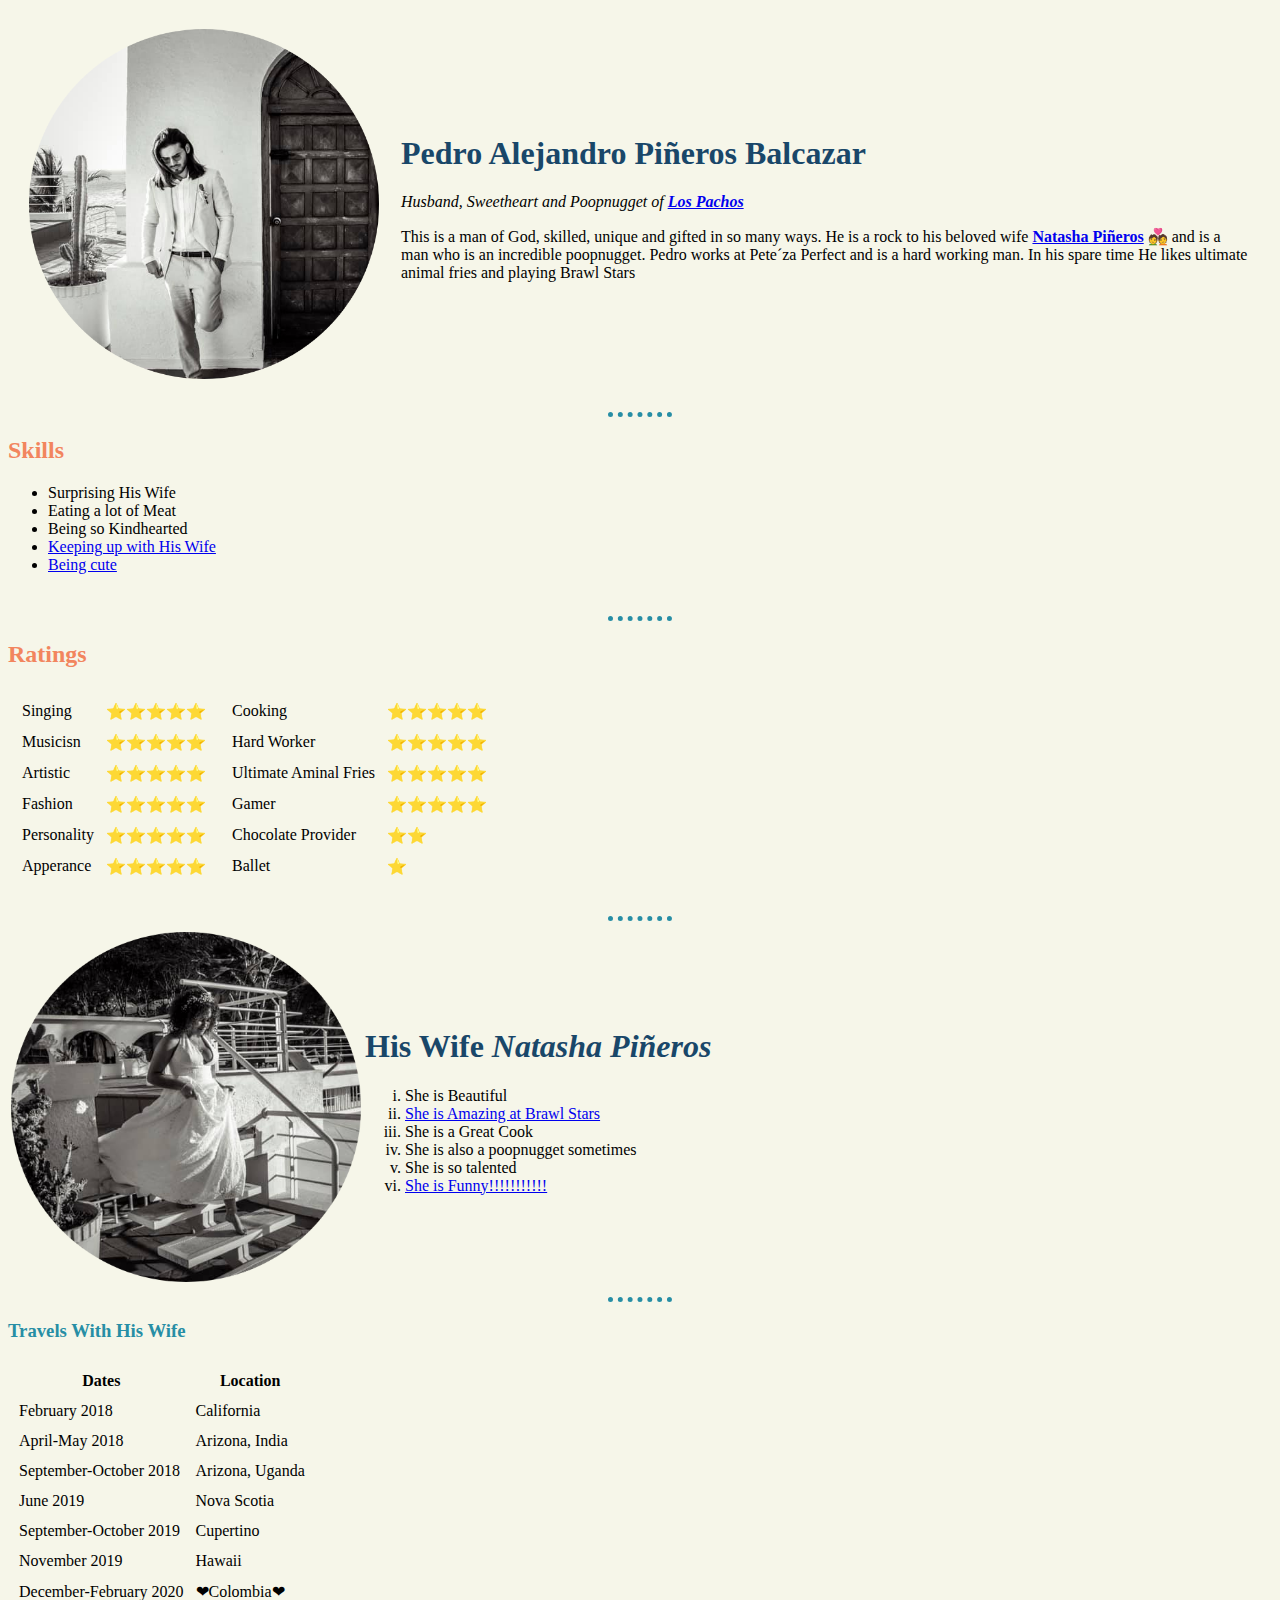
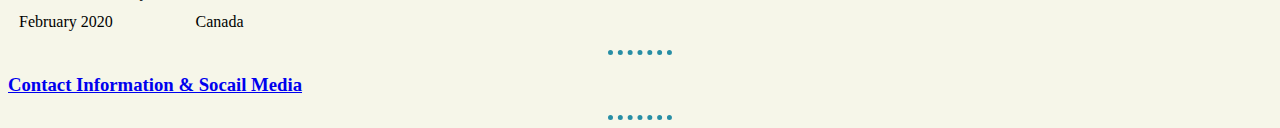
<file: index.html>
<!DOCTYPE html>
<html lang="en" dir="ltr">

<head>
  <meta charset="utf-8">
  <title>Natasha´s Personal Site </title> <!-- to open this in a browser, either right click on the project and open full. or through finder, into folder and open by double clicking -->
  <link rel="stylesheet" href="CSS/styles.css">
</head>

<div class="container">

<body>
  <table cellspacing=20>
    <tr>
      <td><img src="images/pedro.circle.png" alt="pedro´s profile picture"></td>
      <td>
        <h1> Pedro Alejandro Piñeros Balcazar </h1>
        <p><em>Husband, Sweetheart and Poopnugget of <strong><a href="https://www.facebook.com/pineros.pedro">Los Pachos</a></strong></em></p>
        <p>This is a man of God, skilled, unique and gifted in so many ways. He is a rock to his beloved wife <strong> <a href="https://www.facebook.com/tasha.vanderkooy.7">Natasha Piñeros</a> </strong> 💑 and is a man who is an incredible poopnugget.
          Pedro works at Pete´za Perfect and is a hard working man. In his spare time He likes ultimate animal fries and playing Brawl Stars</p>
      </td>
    </tr>
  </table>

  <hr>
  <h2>Skills</h2>
  <ul>
    <li>Surprising His Wife</li>
    <li>Eating a lot of Meat</li>
    <li>Being so Kindhearted</li>
    <li><a href="https://www.facebook.com/photo.php?fbid=1162729880569344&set=pb.100004970287992.-2207520000..&type=3&theater">Keeping up with His Wife</a></li>
    <li><a href="https://www.facebook.com/photo.php?fbid=10212957772597935&set=t.1199783128&type=3&theater">Being cute</a></li>
  </ul>
  <br>
  <hr>
  <h2>Ratings</h2>
  <table>
    <tr>
      <td>
        <table cellspacing=10>
          <tr>
            <td>Singing</td>
            <td>⭐️⭐️⭐️⭐️⭐️</td>
          </tr>
          <tr>
            <td>Musicisn</td>
            <td>⭐️⭐️⭐️⭐️⭐️</td>
          </tr>
          <tr>
            <td>Artistic</td>
            <td>⭐️⭐️⭐️⭐️⭐️</td>
          </tr>
          <tr>
            <td>Fashion</td>
            <td>⭐️⭐️⭐️⭐️⭐️</td>
          </tr>
          <tr>
            <td>Personality</td>
            <td>⭐️⭐️⭐️⭐️⭐️</td>
          </tr>
          <tr>
            <td>Apperance</td>
            <td>⭐️⭐️⭐️⭐️⭐️</td>
          </tr>
        </table>
      </td>
      <td>
        <table cellspacing=10>
          <tr>
            <td>Cooking</td>
            <td>⭐️⭐️⭐️⭐️⭐️</td>
          </tr>
          <tr>
            <td>Hard Worker</td>
            <td>⭐️⭐️⭐️⭐️⭐️</td>
          </tr>
          <tr>
            <td>Ultimate Aminal Fries</td>
            <td>⭐️⭐️⭐️⭐️⭐️</td>
          </tr>
          <tr>
            <td>Gamer</td>
            <td>⭐️⭐️⭐️⭐️⭐️</td>
          </tr>
          <tr>
            <td>Chocolate Provider</td>
            <td>⭐️⭐️</td>
          </tr>
          <tr>
            <td>Ballet</td>
            <td>⭐️</td>
          </tr>
        </table>
      </td>
    </tr>
  </table>

  <br>
  <hr>
  <table>
    <tr>
      <td><img src="images/natasha.circle.png" alt="natasha´s profile picture"></td>
      <td>
        <h1>His Wife <strong><em> Natasha Piñeros </strong></em></h1>
        <ol type="i">
          <li>She is Beautiful</li>
          <li><a href="https://www.starlist.pro/brawlers/detail/Rico">She is Amazing at Brawl Stars</a></li>
          <li>She is a Great Cook</li>
          <li>She is also a poopnugget sometimes</li>
          <li>She is so talented</li>
          <li><a href="https://www.facebook.com/photo.php?fbid=726372617538408&set=pb.100004970287992.-2207520000..&type=3&theater">She is Funny!!!!!!!!!!!</a></li>
        </ol>
      </td>
    </tr>
  </table>
  <hr>
  <h3>Travels With His Wife</h3>
  <table cellspacing=10>
    <thead>
      <tr>
        <th>Dates</th>
        <th>Location</th>
      </tr>
    </thead>
    <tbody>
      <tr>
        <td>February 2018</td>
        <td>California</td>
      </tr>
      <tr>
        <td>April-May 2018</td>
        <td>Arizona, India</td>
      </tr>
      <tr>
        <td>September-October 2018</td>
        <td>Arizona, Uganda</td>
      </tr>
      <tr>
        <td>June 2019</td>
        <td>Nova Scotia</td>
      </tr>
      <tr>
        <td>September-October 2019</td>
        <td>Cupertino</td>
      </tr>
      <tr>
        <td>November 2019</td>
        <td>Hawaii</td>
      </tr>
      <tr>
        <td>December-February 2020</td>
        <td>❤Colombia❤</td>
      </tr>
      <tr>
        <td>February 2020</td>
        <td>Canada</td>
      </tr>
    </tbody>
  </table>
  <hr>
  <h3><a href="contacts.html">Contact Information & Socail Media</a></h3>
  <hr>
</body>
</div>
</html>
</file>
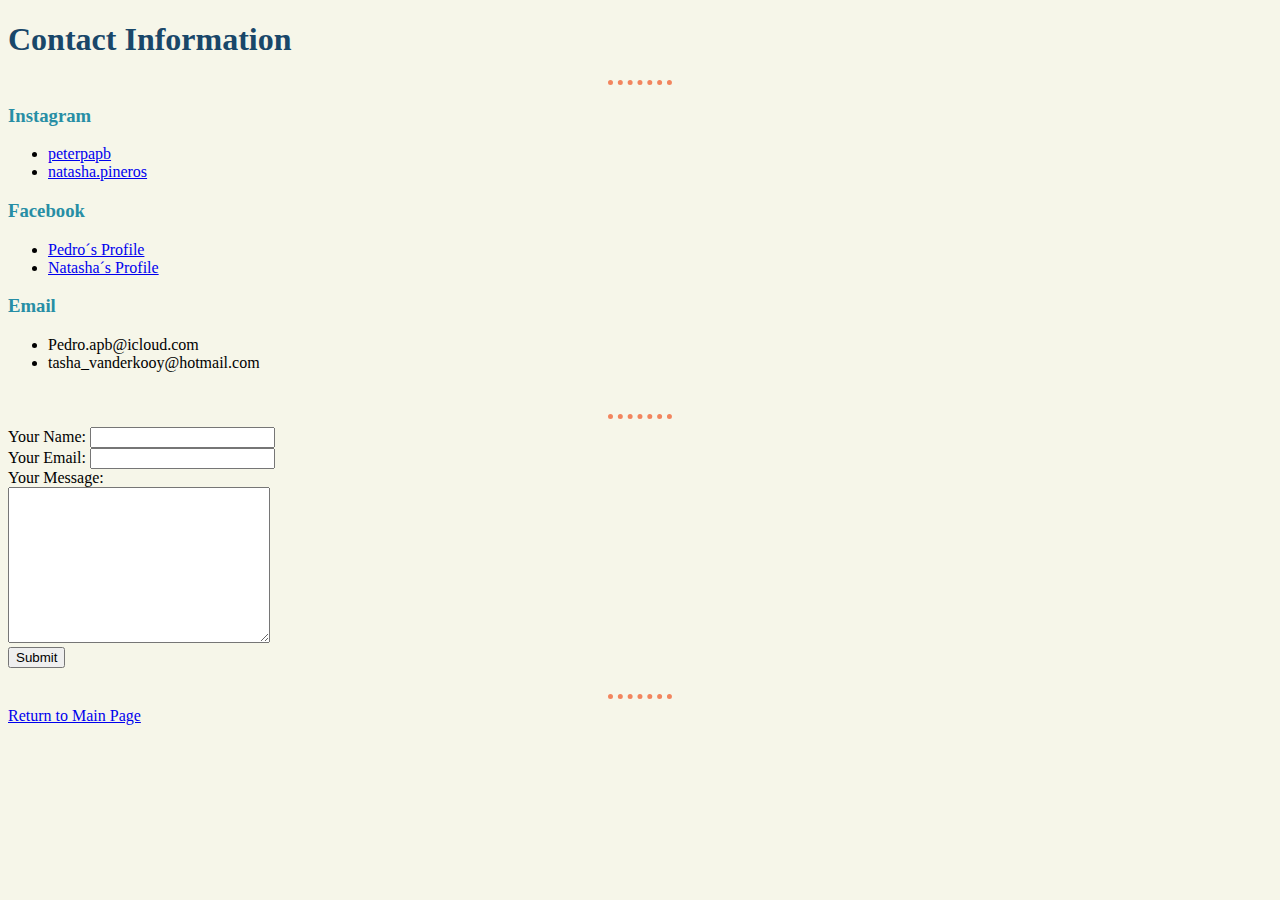
<file: contacts.html>
<!DOCTYPE html>
<html lang="en" dir="ltr">

<head>
  <meta charset="utf-8">
  <link rel="stylesheet" href="CSS/styles.css">
  <title>Contact Information</title>
  <h1>Contact Information</h1>
  <hr class="dots"size=3>

</head>

<body>
  <h3>Instagram</h3>
  <ul>
    <li><a href="https://www.instagram.com/peterpapb/">peterpapb</a></li>
    <li><a href="https://www.instagram.com/natasha.pineros/">natasha.pineros</a></li>
  </ul>
  <h3>Facebook</h3>
  <ul>
    <li><a href="https://www.facebook.com/pineros.pedro">Pedro´s Profile</a></li>
    <li><a href="https://www.facebook.com/tasha.vanderkooy.7">Natasha´s Profile</a></li>
  </ul>
  <h3>Email</h3>
  <ul>
    <li>Pedro.apb@icloud.com</li>
    <li>tasha_vanderkooy@hotmail.com</li>
  </ul>
<br><hr class="dots">
<form action=mailto:tasha.vanderkooy5@gmail.com method="post" enctype="text/plain">
  <label>Your Name:</label>
  <input type="text" name="yourname" value=""><br>
  <label>Your Email:</label>
  <input type="email" name="youremail" value=""><br>
  <label>Your Message:</label><br>
  <textarea name="yourmessage" rows="10" cols="30"></textarea><br>
  <input type="submit" name="">
</form>
<br><hr class="dots">
<h7> <a href="file:///Users/Gatopp/Desktop/web%20development%201/HTML%20-%20personal%20site/index.html">Return to Main Page</a></h7>
</body>

</html>
</file>
<file: CSS/styles.css>
body {
  background-color: #f6f6e9;
}

hr {
  border-style: none;
  border-top-style: dotted;
  border-color: #278ea5;
  border-width: 5px;
  width: 5%;
}

img {
  height: 350px;
}

h1 {color: #194769;}
h2 {color: #f2855e}
h3 {color: #278ea5}

.dots{
  border-color: #f2855e;
}
.container{
  margin: auto;
}
</file>
